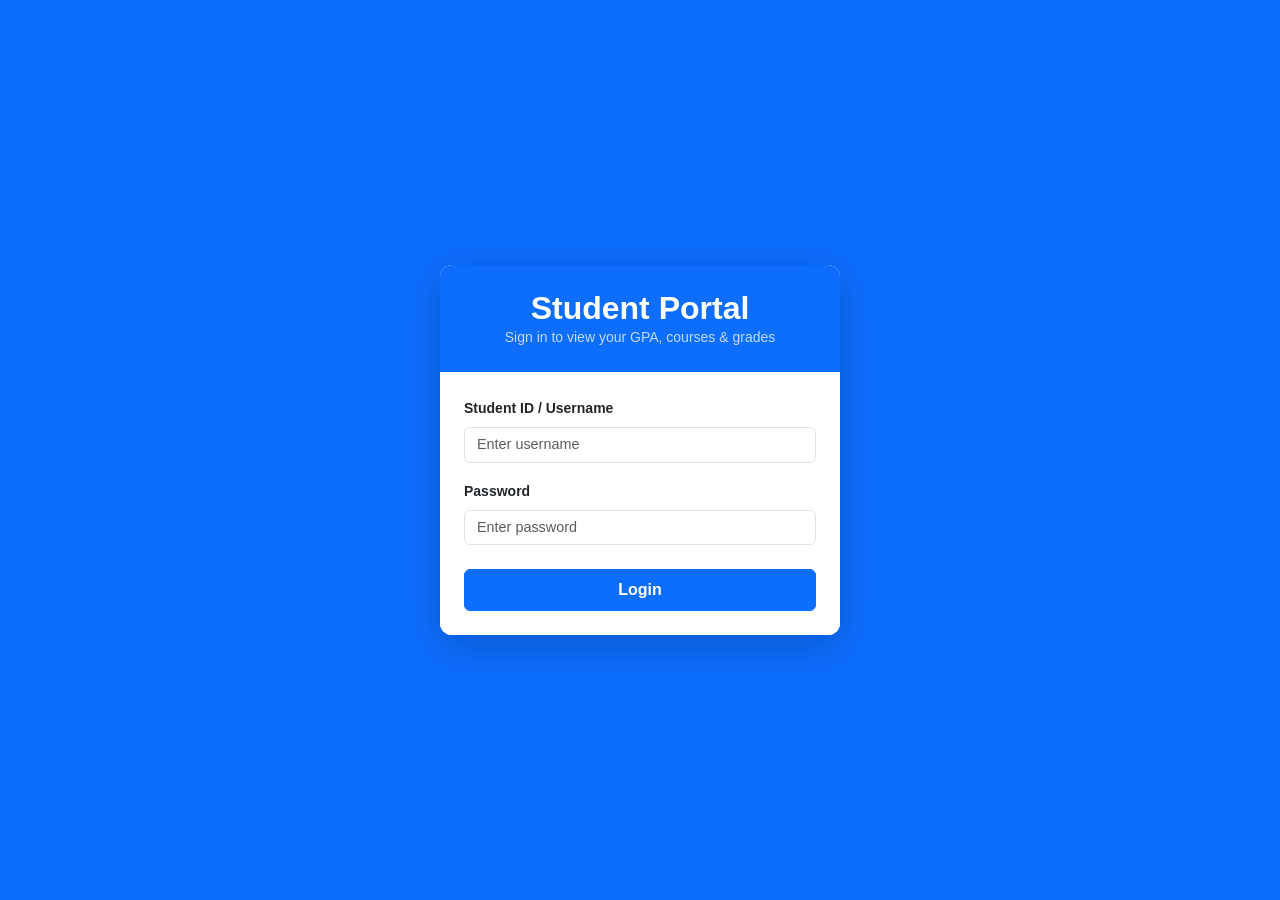
<file: Lab3_2411600117/index.html>
<!DOCTYPE html>
<html lang="en">
<head>
    <meta charset="UTF-8">
    <meta name="viewport" content="width=device-width, initial-scale=1.0">
    <title>Student Portal - Login</title>
    <link href="https://cdn.jsdelivr.net/npm/bootstrap@5.3.0/dist/css/bootstrap.min.css" rel="stylesheet">
    <link rel="stylesheet" href="css/style.css">
</head>
<body class="login-page">

    <div class="login-wrapper">
        <div class="card login-card shadow-lg">
            
            <div class="card-header text-white text-center py-4">
                <h2 class="mb-0 fw-bold">Student Portal</h2>
                <p class="mb-0 small opacity-75">Sign in to view your GPA, courses & grades</p>
            </div>

            <div class="card-body p-4 bg-white">
                <div id="loginFeedback"></div>

                <form id="loginForm" onsubmit="return false;">
                    <div class="mb-3">
                        <label for="username" class="form-label fw-bold small text-dark">Student ID / Username</label>
                        <input type="text" class="form-control" id="username" placeholder="Enter username" required>
                    </div>

                    <div class="mb-3">
                        <label for="password" class="form-label fw-bold small text-dark">Password</label>
                        <input type="password" class="form-control" id="password" placeholder="Enter password" required>
                    </div>

                    <button type="button" class="btn btn-primary w-100 fw-bold py-2 mt-2" id="loginBtn">Login</button>
                </form>
            </div>

        </div>
    </div>

    <script src="https://cdn.jsdelivr.net/npm/bootstrap@5.3.0/dist/js/bootstrap.bundle.min.js"></script>
    <script src="js/login.js"></script>
</body>
</html>
</file>
<file: Lab3_2411600117/css/style.css>
:root {
  --bs-primary: #0d6efd;
  --bs-primary-rgb: 13, 110, 253;
  --bs-secondary: #0b5ed7;
  --bs-secondary-rgb: 11, 94, 215;
  --bs-success: #198754;
  --bs-info: #0dcaf0;
  --bs-warning: #ffc107;
  --bs-danger: #dc3545;

  /* Modern Royal Blue Theme */
  --theme-primary: #0d6efd;
  --theme-secondary: #0b5ed7;
  --theme-accent: #ffc107;
  --theme-background: #f8f9fa;
  --theme-light-accent: #e7f1ff;
  --theme-text: #212529;
}

body {
  background-color: var(--theme-background);
  color: var(--theme-text);
  font-family: 'Segoe UI', Tahoma, Geneva, Verdana, sans-serif;
  margin: 0;
  padding: 0;
}

body.login-page {
  background-color: #0d6efd !important;
  min-height: 100vh;
}

.login-wrapper {
  min-height: 100vh;
  width: 100%;
  display: flex;
  justify-content: center;
  align-items: center;
  padding: 20px;
}

.login-card {
  border: none !important;
  border-radius: 12px !important;
  overflow: hidden;
  box-shadow: 0 10px 40px rgba(0, 0, 0, 0.2) !important;
  width: 100% !important;
  max-width: 400px !important;
  background-color: #ffffff;
}

.login-card .card-header {
  background-color: #0d6efd !important;
  border-bottom: none !important;
}

.login-card .form-control {
  border-radius: 6px;
  font-size: 0.9rem;
}

.login-card .btn-primary {
  background-color: #0d6efd !important;
  border-color: #0d6efd !important;
  border-radius: 6px;
  color: #ffffff;
}

.login-card .btn-primary:hover {
  background-color: #0b5ed7 !important;
  border-color: #0a58ca !important;
}

.sidebar {
  background-color: #ffffff;
  border-right: 1px solid rgba(0, 0, 0, 0.1);
  box-shadow: 2px 0 5px rgba(0, 0, 0, 0.05);
}

.sidebar .nav-link {
  color: var(--theme-text);
  border-radius: 8px;
  padding: 10px 16px;
  margin-bottom: 4px;
  transition: all 0.3s ease;
}

.sidebar .nav-link:hover {
  background-color: var(--theme-light-accent);
  color: var(--theme-primary);
}

.sidebar .nav-link.active {
  background-color: var(--theme-primary);
  color: #ffffff;
}

.sidebar .nav-link.text-danger:hover {
  background-color: #f8d7da;
  color: #dc3545 !important;
}

.stat-card {
  border: none;
  border-radius: 12px;
  box-shadow: 0 2px 10px rgba(0, 0, 0, 0.08);
  transition: transform 0.3s ease, box-shadow 0.3s ease;
}

.stat-card:hover {
  transform: translateY(-5px);
  box-shadow: 0 6px 20px rgba(0, 0, 0, 0.12);
}

.stat-card .card-body {
  padding: 1.5rem;
}

.stat-card .card-title {
  font-size: 0.9rem;
  text-transform: uppercase;
  letter-spacing: 0.5px;
  margin-bottom: 0.5rem;
}

.stat-card .card-text {
  font-size: 1.8rem;
  margin-bottom: 0;
}

.shadow-hover {
  transition: box-shadow 0.3s ease;
}

.shadow-hover:hover {
  box-shadow: 0 8px 25px rgba(0, 0, 0, 0.15) !important;
}

.border-accent {
  border-left: 4px solid var(--theme-accent);
}

.border-primary-custom {
  border-left: 4px solid var(--theme-primary);
}

.border-success-custom {
  border-left: 4px solid var(--bs-success);
}

.bg-gradient-primary {
  background: linear-gradient(135deg, var(--theme-primary), var(--theme-secondary));
}

.text-accent {
  color: var(--theme-accent);
}

.text-primary-custom {
  color: var(--theme-primary);
}

.btn-primary {
  background-color: var(--theme-primary);
  border-color: var(--theme-primary);
}

.btn-primary:hover {
  background-color: #0b5ed7;
  border-color: #0a58ca;
}

.chart-wrapper {
  position: relative;
  height: 240px;
  width: 100%;
}

@keyframes pulseGlow {
    0% { border-color: #0d6efd; box-shadow: 0 0 10px rgba(13, 110, 253, 0.5); }
    100% { border-color: #ced4da; box-shadow: none; }
}

.chart-card-refresh {
    animation: pulseGlow 0.8s ease-in-out;
}

/* Limitahan ang maximum width ng buong dashboard container para hindi umabot hanggang dulo ng napakalawak na monitor */
.main-content {
    max-width: 1440px;
    margin: 0 auto;
}
</file>
